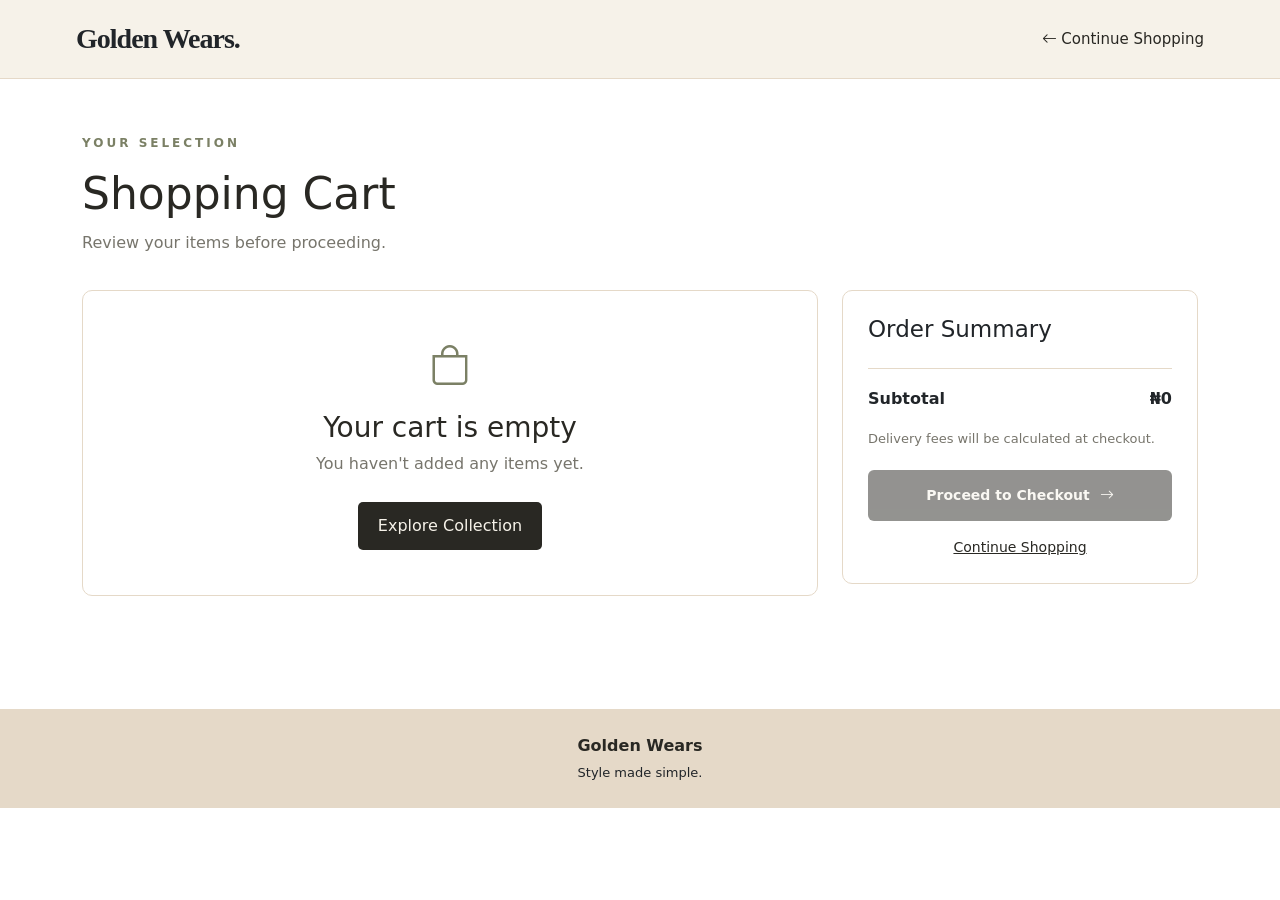
<file: public/cart.html>
<!doctype html>
<html lang="en">
  <head>
    <meta charset="UTF-8" />
    <meta name="viewport" content="width=device-width, initial-scale=1.0" />
    <title>Shopping Cart | Golden Wears</title>
    <link
      rel="stylesheet"
      href="https://cdn.jsdelivr.net/npm/bootstrap@5.3.3/dist/css/bootstrap.min.css"
    />
    <link
      rel="stylesheet"
      href="https://cdn.jsdelivr.net/npm/bootstrap-icons@1.11.3/font/bootstrap-icons.min.css"
    />
    <link rel="stylesheet" href="cart.css" />
    <link rel="shortcut icon" href="images/favicon-32x32.png" type="image/x-icon">
  </head>
  <body>
    <nav class="gw-navbar cart-navbar">
      <div class="container-fluid">
        <a class="navbar-brand gw-brand" href="index.html">
          Golden Wears<span>.</span>
        </a>

        <a href="index.html" class="continue-link">
          <i class="bi bi-arrow-left"></i>
          Continue Shopping
        </a>
      </div>
    </nav>

    <main class="container cart-page">
      <div class="cart-heading">
        <p class="cart-label">YOUR SELECTION</p>
        <h1>Shopping Cart</h1>
        <p>Review your items before proceeding.</p>
      </div>

      <div class="row g-4">
        <div class="col-lg-8">
          <div id="cartItems"></div>
        </div>

        <div class="col-lg-4">
          <div class="cart-summary">
            <h2>Order Summary</h2>

            <div class="summary-line">
              <span>Subtotal</span>
              <span>₦<span id="cartSubtotal">0</span></span>
            </div>

            <p class="delivery-note">
              Delivery fees will be calculated at checkout.
            </p>

            <a href="checkout.html" class="checkout-button" id="checkoutButton">
              Proceed to Checkout
              <i class="bi bi-arrow-right"></i>
            </a>

            <a href="index.html" class="back-to-shop"> Continue Shopping </a>
          </div>
        </div>
      </div>
    </main>

    <footer class="cart-footer">
      <a href="index.html">Golden Wears</a>
      <p>Style made simple.</p>
    </footer>

    <script src="cart.js"></script>
  </body>
</html>
</file>
<file: public/cart.css>
.cart-navbar {
    position: relative;
    width: 100%;
    padding: 18px 5%;
    background-color: #F6F2E9;
    border-bottom: 1px solid #E5D9C8;
}

.cart-navbar .container-fluid {
    display: flex;
    align-items: center;
    justify-content: space-between;
    gap: 16px;
}
.gw-brand {
    color: var(--charcoal);
    font-family: 'Neuton', serif;
    font-size: 28px;
    font-weight: 700;
    letter-spacing: -1px;
}

.gw-brand span {
    color: var(--olive);
}

.gw-brand:hover {
    color: var(--olive);
}

.continue-link {
    color: #292823;
    text-decoration: none;
    font-size: 15px;
}

.continue-link:hover,
.back-to-shop:hover {
    color: #7B8065;
}

.cart-page {
    min-height: 70vh;
    padding-top: 55px;
    padding-bottom: 70px;
}

.cart-heading {
    margin-bottom: 35px;
}

.cart-label {
    color: #7B8065;
    font-size: 12px;
    letter-spacing: 3px;
    font-weight: bold;
}

.cart-heading h1 {
    color: #292823;
    font-size: clamp(30px, 5vw, 44px);
    margin-bottom: 10px;
}

.cart-heading p:last-child {
    color: #77756C;
}

.cart-summary {
    padding: 25px;
    background-color: #FFFFFF;
    border: 1px solid #E5D9C8;
    border-radius: 10px;
}

.cart-summary h2 {
    font-size: 23px;
    margin-bottom: 25px;
}

.summary-line {
    display: flex;
    justify-content: space-between;
    gap: 15px;
    padding: 18px 0;
    border-top: 1px solid #E5D9C8;
    font-weight: bold;
}

.delivery-note {
    color: #77756C;
    font-size: 13px;
    line-height: 1.6;
}

.checkout-button {
    display: flex;
    align-items: center;
    justify-content: center;
    gap: 10px;
    width: 100%;
    padding: 15px 20px;
    margin-top: 20px;
    background-color: #292823;
    color: #F6F2E9;
    text-decoration: none;
    text-align: center;
    font-size: 14px;
    font-weight: 600;
    border: none;
    border-radius: 6px;
    transition: background-color 0.3s ease;
}

.checkout-button:hover {
    background-color: #7B8065;
    color: #FFFFFF;
}

.back-to-shop {
    display: block;
    width: 100%;
    margin-top: 16px;
    text-align: center;
    color: #292823;
    font-size: 14px;
}
.back-to-shop:hover {
    color: #7B8065;
    text-decoration: underline;
}

.cart-footer {
    padding: 25px 15px;
    text-align: center;
    background-color: #E5D9C8;
}

.cart-footer a {
    color: #292823;
    font-weight: bold;
    text-decoration: none;
}

.cart-footer p {
    margin: 5px 0 0;
    font-size: 13px;
}


.cart-item {
    display: flex;
    align-items: center;
    gap: 20px;
    padding: 20px;
    margin-bottom: 15px;
    background-color: #FFFFFF;
    border: 1px solid #E5D9C8;
    border-radius: 10px;
}

.cart-item img {
    width: 110px;
    height: 125px;
    object-fit: cover;
    border-radius: 6px;
}

.cart-item-info p {
    color: #7B8065;
    font-size: 13px;
    margin-bottom: 8px;
}

.cart-item-info h3 {
    color: #292823;
    font-size: 18px;
}

.cart-item-info h4 {
    color: #292823;
    font-size: 16px;
    margin-top: 12px;
}

.empty-cart {
    padding: 45px 20px;
    text-align: center;
    background-color: #FFFFFF;
    border: 1px solid #E5D9C8;
    border-radius: 10px;
}

.empty-cart i {
    font-size: 40px;
    color: #7B8065;
}

.empty-cart h3 {
    margin-top: 15px;
    color: #292823;
}

.empty-cart p {
    color: #77756C;
}

.empty-cart a {
    display: inline-block;
    margin-top: 10px;
    padding: 12px 20px;
    background-color: #292823;
    color: #F6F2E9;
    text-decoration: none;
    border-radius: 5px;
}

.empty-cart a:hover {
    background-color: #7B8065;
}


.quantity-controls {
    display: flex;
    align-items: center;
    gap: 12px;
    margin-top: 12px;
}

.quantity-controls button {
    width: 30px;
    height: 30px;
    border: 1px solid #E5D9C8;
    background-color: #F6F2E9;
    color: #292823;
    border-radius: 4px;
    cursor: pointer;
    font-size: 18px;
}

.quantity-controls button:hover {
    background-color: #7B8065;
    color: #FFFFFF;
}

.quantity-controls span {
    min-width: 18px;
    text-align: center;
}

.remove-item {
    margin-top: 10px;
    padding: 0;
    border: none;
    background: none;
    color: #9A5148;
    cursor: pointer;
    font-size: 13px;
}

.remove-item:hover {
    text-decoration: underline;
}


@media (max-width: 576px) {
    .cart-navbar {
        padding: 15px 4%;
    }
    
    .cart-navbar .container-fluid {
        padding: 0;
    }
    
    .cart-navbar .gw-brand {
        font-size: 20px;
    }
    
    .continue-link {
        font-size: 12px;
    }
    
    .cart-page {
        padding-top: 35px;
        padding-bottom: 45px;
    }
    
    .cart-summary {
        padding: 20px;
    }
    .cart-item {
        gap: 12px;
        padding: 12px;
    }
    
    .cart-item img {
        width: 85px;
        height: 105px;
    }
    
    .cart-item-info h3 {
        font-size: 15px;
    }
}
</file>
<file: public/client/cart.css>
.cart-navbar {
    position: relative;
    width: 100%;
    padding: 18px 5%;
    background-color: #F6F2E9;
    border-bottom: 1px solid #E5D9C8;
}

.cart-navbar .container-fluid {
    display: flex;
    align-items: center;
    justify-content: space-between;
    gap: 16px;
}
.gw-brand {
    color: var(--charcoal);
    font-family: 'Neuton', serif;
    font-size: 28px;
    font-weight: 700;
    letter-spacing: -1px;
}

.gw-brand span {
    color: var(--olive);
}

.gw-brand:hover {
    color: var(--olive);
}

.continue-link {
    color: #292823;
    text-decoration: none;
    font-size: 15px;
}

.continue-link:hover,
.back-to-shop:hover {
    color: #7B8065;
}

.cart-page {
    min-height: 70vh;
    padding-top: 55px;
    padding-bottom: 70px;
}

.cart-heading {
    margin-bottom: 35px;
}

.cart-label {
    color: #7B8065;
    font-size: 12px;
    letter-spacing: 3px;
    font-weight: bold;
}

.cart-heading h1 {
    color: #292823;
    font-size: clamp(30px, 5vw, 44px);
    margin-bottom: 10px;
}

.cart-heading p:last-child {
    color: #77756C;
}

.cart-summary {
    padding: 25px;
    background-color: #FFFFFF;
    border: 1px solid #E5D9C8;
    border-radius: 10px;
}

.cart-summary h2 {
    font-size: 23px;
    margin-bottom: 25px;
}

.summary-line {
    display: flex;
    justify-content: space-between;
    gap: 15px;
    padding: 18px 0;
    border-top: 1px solid #E5D9C8;
    font-weight: bold;
}

.delivery-note {
    color: #77756C;
    font-size: 13px;
    line-height: 1.6;
}

.checkout-button {
    display: flex;
    align-items: center;
    justify-content: center;
    gap: 10px;
    width: 100%;
    padding: 15px 20px;
    margin-top: 20px;
    background-color: #292823;
    color: #F6F2E9;
    text-decoration: none;
    text-align: center;
    font-size: 14px;
    font-weight: 600;
    border: none;
    border-radius: 6px;
    transition: background-color 0.3s ease;
}

.checkout-button:hover {
    background-color: #7B8065;
    color: #FFFFFF;
}

.back-to-shop {
    display: block;
    width: 100%;
    margin-top: 16px;
    text-align: center;
    color: #292823;
    font-size: 14px;
}
.back-to-shop:hover {
    color: #7B8065;
    text-decoration: underline;
}

.cart-footer {
    padding: 25px 15px;
    text-align: center;
    background-color: #E5D9C8;
}

.cart-footer a {
    color: #292823;
    font-weight: bold;
    text-decoration: none;
}

.cart-footer p {
    margin: 5px 0 0;
    font-size: 13px;
}


.cart-item {
    display: flex;
    align-items: center;
    gap: 20px;
    padding: 20px;
    margin-bottom: 15px;
    background-color: #FFFFFF;
    border: 1px solid #E5D9C8;
    border-radius: 10px;
}

.cart-item img {
    width: 110px;
    height: 125px;
    object-fit: cover;
    border-radius: 6px;
}

.cart-item-info p {
    color: #7B8065;
    font-size: 13px;
    margin-bottom: 8px;
}

.cart-item-info h3 {
    color: #292823;
    font-size: 18px;
}

.cart-item-info h4 {
    color: #292823;
    font-size: 16px;
    margin-top: 12px;
}

.empty-cart {
    padding: 45px 20px;
    text-align: center;
    background-color: #FFFFFF;
    border: 1px solid #E5D9C8;
    border-radius: 10px;
}

.empty-cart i {
    font-size: 40px;
    color: #7B8065;
}

.empty-cart h3 {
    margin-top: 15px;
    color: #292823;
}

.empty-cart p {
    color: #77756C;
}

.empty-cart a {
    display: inline-block;
    margin-top: 10px;
    padding: 12px 20px;
    background-color: #292823;
    color: #F6F2E9;
    text-decoration: none;
    border-radius: 5px;
}

.empty-cart a:hover {
    background-color: #7B8065;
}


.quantity-controls {
    display: flex;
    align-items: center;
    gap: 12px;
    margin-top: 12px;
}

.quantity-controls button {
    width: 30px;
    height: 30px;
    border: 1px solid #E5D9C8;
    background-color: #F6F2E9;
    color: #292823;
    border-radius: 4px;
    cursor: pointer;
    font-size: 18px;
}

.quantity-controls button:hover {
    background-color: #7B8065;
    color: #FFFFFF;
}

.quantity-controls span {
    min-width: 18px;
    text-align: center;
}

.remove-item {
    margin-top: 10px;
    padding: 0;
    border: none;
    background: none;
    color: #9A5148;
    cursor: pointer;
    font-size: 13px;
}

.remove-item:hover {
    text-decoration: underline;
}


@media (max-width: 576px) {
    .cart-navbar {
        padding: 15px 4%;
    }
    
    .cart-navbar .container-fluid {
        padding: 0;
    }
    
    .cart-navbar .gw-brand {
        font-size: 20px;
    }
    
    .continue-link {
        font-size: 12px;
    }
    
    .cart-page {
        padding-top: 35px;
        padding-bottom: 45px;
    }
    
    .cart-summary {
        padding: 20px;
    }
    .cart-item {
        gap: 12px;
        padding: 12px;
    }
    
    .cart-item img {
        width: 85px;
        height: 105px;
    }
    
    .cart-item-info h3 {
        font-size: 15px;
    }
}
</file>
